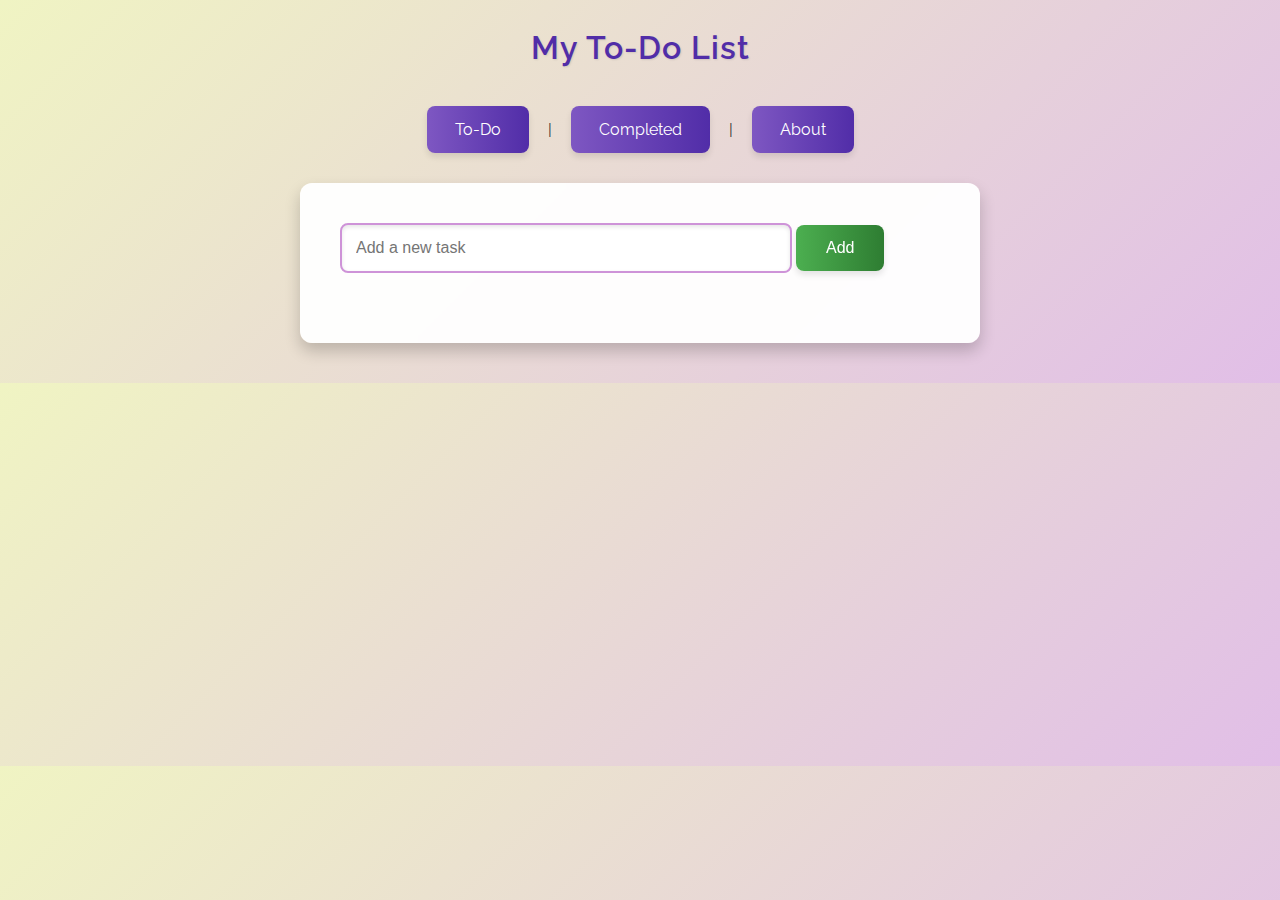
<file: index.html>
<!DOCTYPE html>
<html lang="en">
<head>
    <meta charset="UTF-8">
    <link href="https://fonts.googleapis.com/css2?family=Raleway:wght@400;600&display=swap" rel="stylesheet">
    <meta name="viewport" content="width=device-width, initial-scale=1.0">
    <link rel="stylesheet" href="style.css">
    <title>To-Do List</title>
</head>
<body>
    <h1>My To-Do List</h1>
    <nav>
        <a href="index.html">To-Do</a> |
        <a href="completed.html">Completed</a> |
        <a href="about.html">About</a>
    </nav>
    <div class="todo-container">
        <input type="text" id="new-task" placeholder="Add a new task">
        <button id="add-task-btn">Add</button>
        <ul id="task-list"></ul>
    </div>
    <script src="script.js"></script>
</body>
</html>
</file>
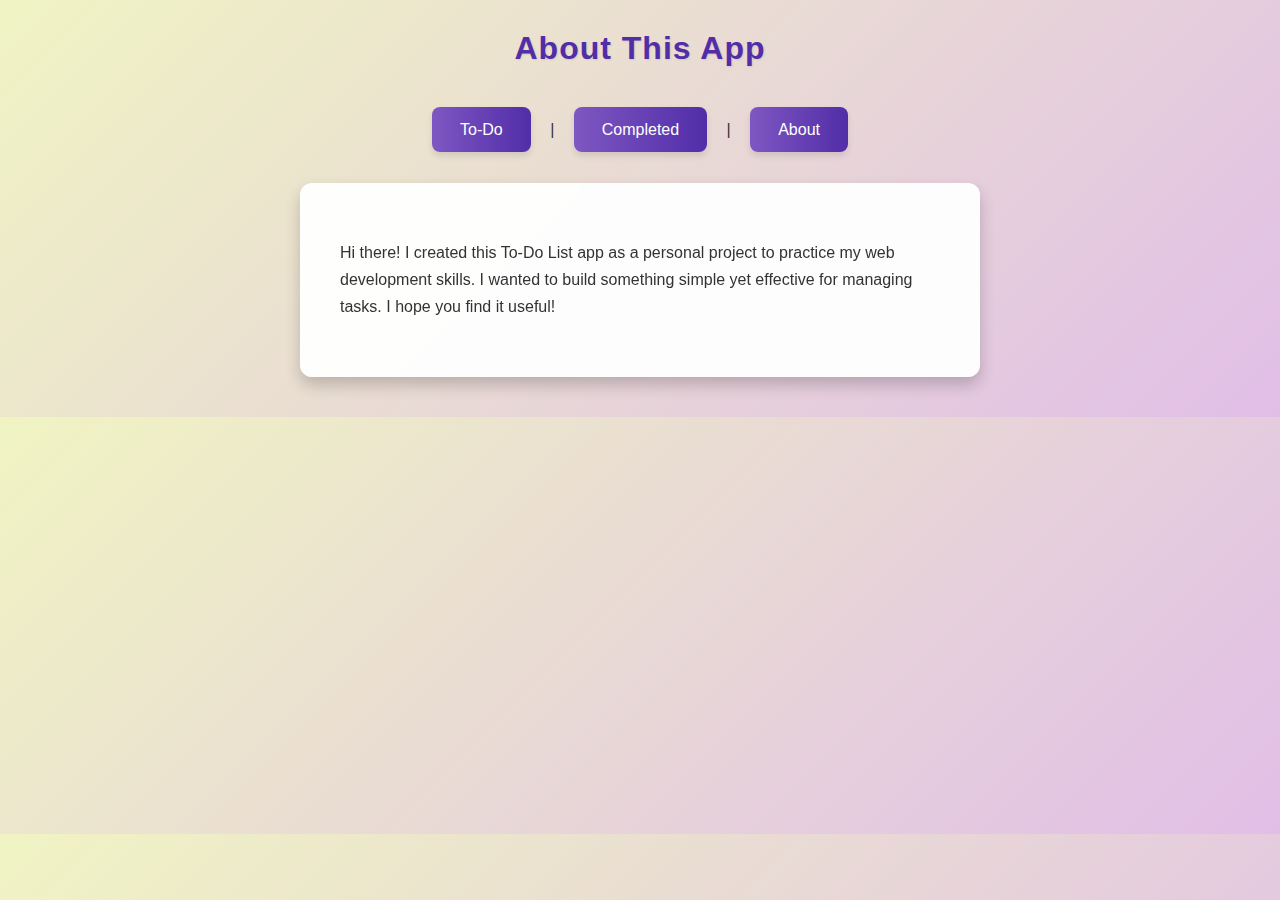
<file: about.html>
<!DOCTYPE html>
<html lang="en">

<head>
    <meta charset="UTF-8">
    <meta name="viewport" content="width=device-width, initial-scale=1.0">
    <link rel="stylesheet" href="style.css">
    <title>About</title>
</head>

<body>
    <h1>About This App</h1>
    <nav>
        <a href="index.html">To-Do</a> |
        <a href="completed.html">Completed</a> |
        <a href="about.html">About</a>
    </nav>
    <div class="about-container">
        <p>Hi there! I created this To-Do List app as a personal project to practice my web development skills. I wanted
            to build something simple yet effective for managing tasks. I hope you find it useful!</p>
    </div>
</body>

</html>
</file>
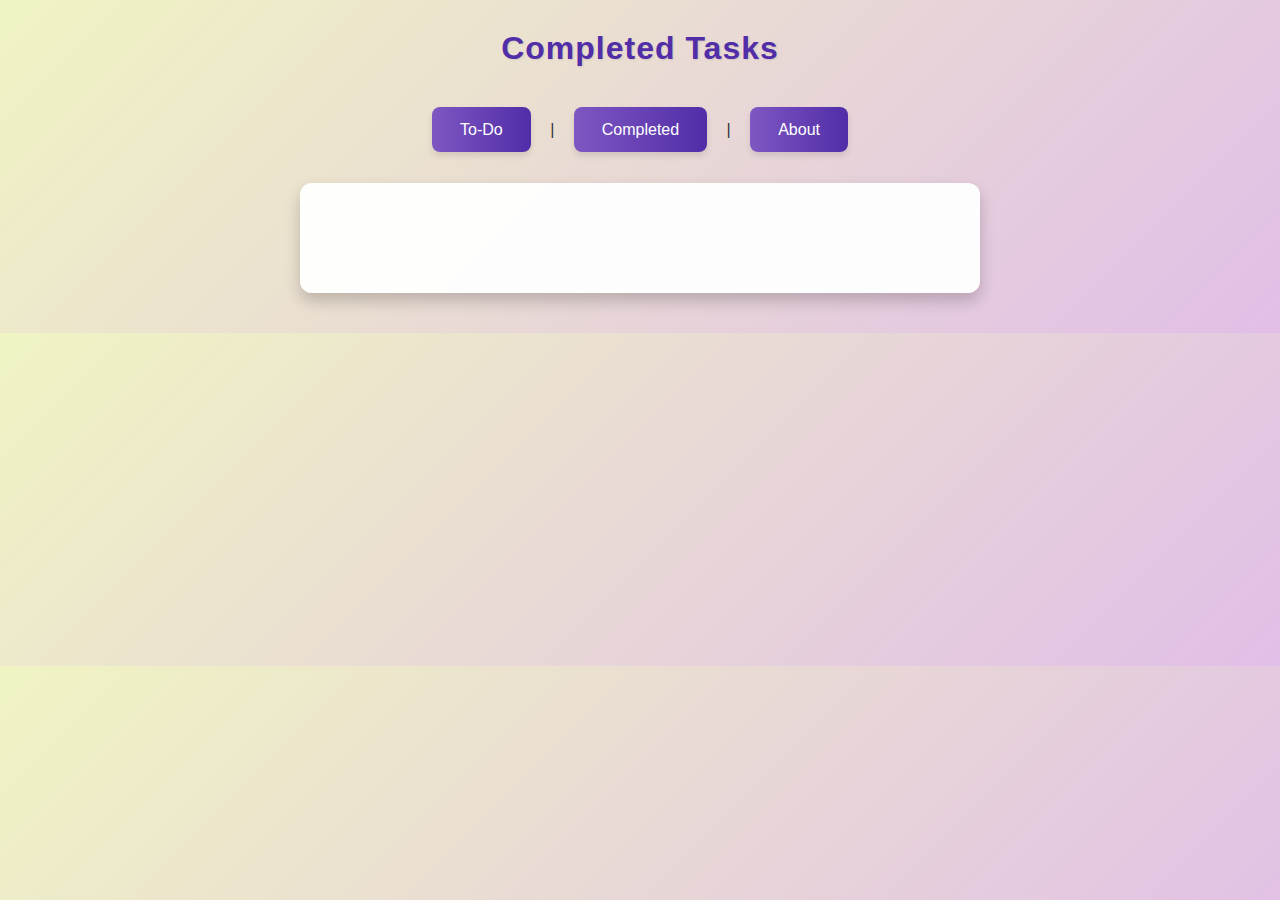
<file: completed.html>
<!DOCTYPE html>
<html lang="en">
<head>
    <meta charset="UTF-8">
    <meta name="viewport" content="width=device-width, initial-scale=1.0">
    <link rel="stylesheet" href="style.css">
    <title>Completed Tasks</title>
</head>
<body>
    <h1>Completed Tasks</h1>
    <nav>
        <a href="index.html">To-Do</a> |
        <a href="completed.html">Completed</a> |
        <a href="about.html">About</a>
    </nav>
    <div class="completed-container">
        <ul id="completed-list"></ul>
    </div>
    <script src="completed.js"></script>
</body>
</html>
</file>
<file: style.css>
body {
    font-family: 'Raleway', sans-serif; 
    margin: 0;
    background: linear-gradient(135deg, #f0f4c3, #e1bee7); 
    color: #333;
    line-height: 1.7;
}

h1 {
    text-align: center;
    color: #512da8; 
    margin-bottom: 40px;
    font-weight: 600;
    letter-spacing: 1px;
    text-shadow: 1px 1px 2px rgba(0, 0, 0, 0.1);
}

nav {
    text-align: center;
    margin-bottom: 40px;
}

nav a {
    text-decoration: none;
    padding: 14px 28px;
    background: linear-gradient(to right, #7e57c2, #512da8); 
    color: white;
    border-radius: 8px;
    margin: 0 15px;
    transition: transform 0.3s ease, box-shadow 0.3s ease;
    box-shadow: 0 4px 6px rgba(0, 0, 0, 0.1);
}

nav a:hover {
    transform: translateY(-3px);
    box-shadow: 0 6px 10px rgba(0, 0, 0, 0.15);
}

.todo-container, .completed-container, .about-container {
    margin: 40px auto;
    max-width: 600px;
    background: rgba(255, 255, 255, 0.95); 
    padding: 40px;
    box-shadow: 0 8px 16px rgba(0, 0, 0, 0.2); 
    border-radius: 12px;
    backdrop-filter: blur(8px); 
}

input[type="text"] {
    width: 70%;
    padding: 14px;
    border: 2px solid #ce93d8; 
    border-radius: 8px;
    font-size: 16px;
    transition: border-color 0.3s ease, box-shadow 0.3s ease;
    box-shadow: inset 0 2px 4px rgba(0, 0, 0, 0.1);
}

input[type="text"]:focus {
    outline: none;
    border-color: #7e57c2;
    box-shadow: 0 4px 8px rgba(126, 87, 194, 0.3);
}

button {
    padding: 14px 30px;
    background: linear-gradient(to right, #4caf50, #2e7d32); 
    color: white;
    border: none;
    border-radius: 8px;
    cursor: pointer;
    font-size: 16px;
    transition: transform 0.3s ease, box-shadow 0.3s ease;
    box-shadow: 0 4px 6px rgba(0, 0, 0, 0.1);
}

button:hover {
    transform: translateY(-3px);
    box-shadow: 0 6px 10px rgba(0, 0, 0, 0.15);
}

ul {
    list-style: none;
    padding: 0;
    margin-top: 30px;
}

li {
    padding: 18px;
    border-bottom: 1px solid #d1c4e9; 
    display: flex;
    justify-content: space-between;
    align-items: center;
    font-size: 17px;
    transition: background-color 0.3s ease;
}

li:hover {
    background-color: #ede7f6; 
}

li:last-child {
    border-bottom: none;
}

.completed-task {
    text-decoration: line-through;
    color: #673ab7; 
}
</file>
